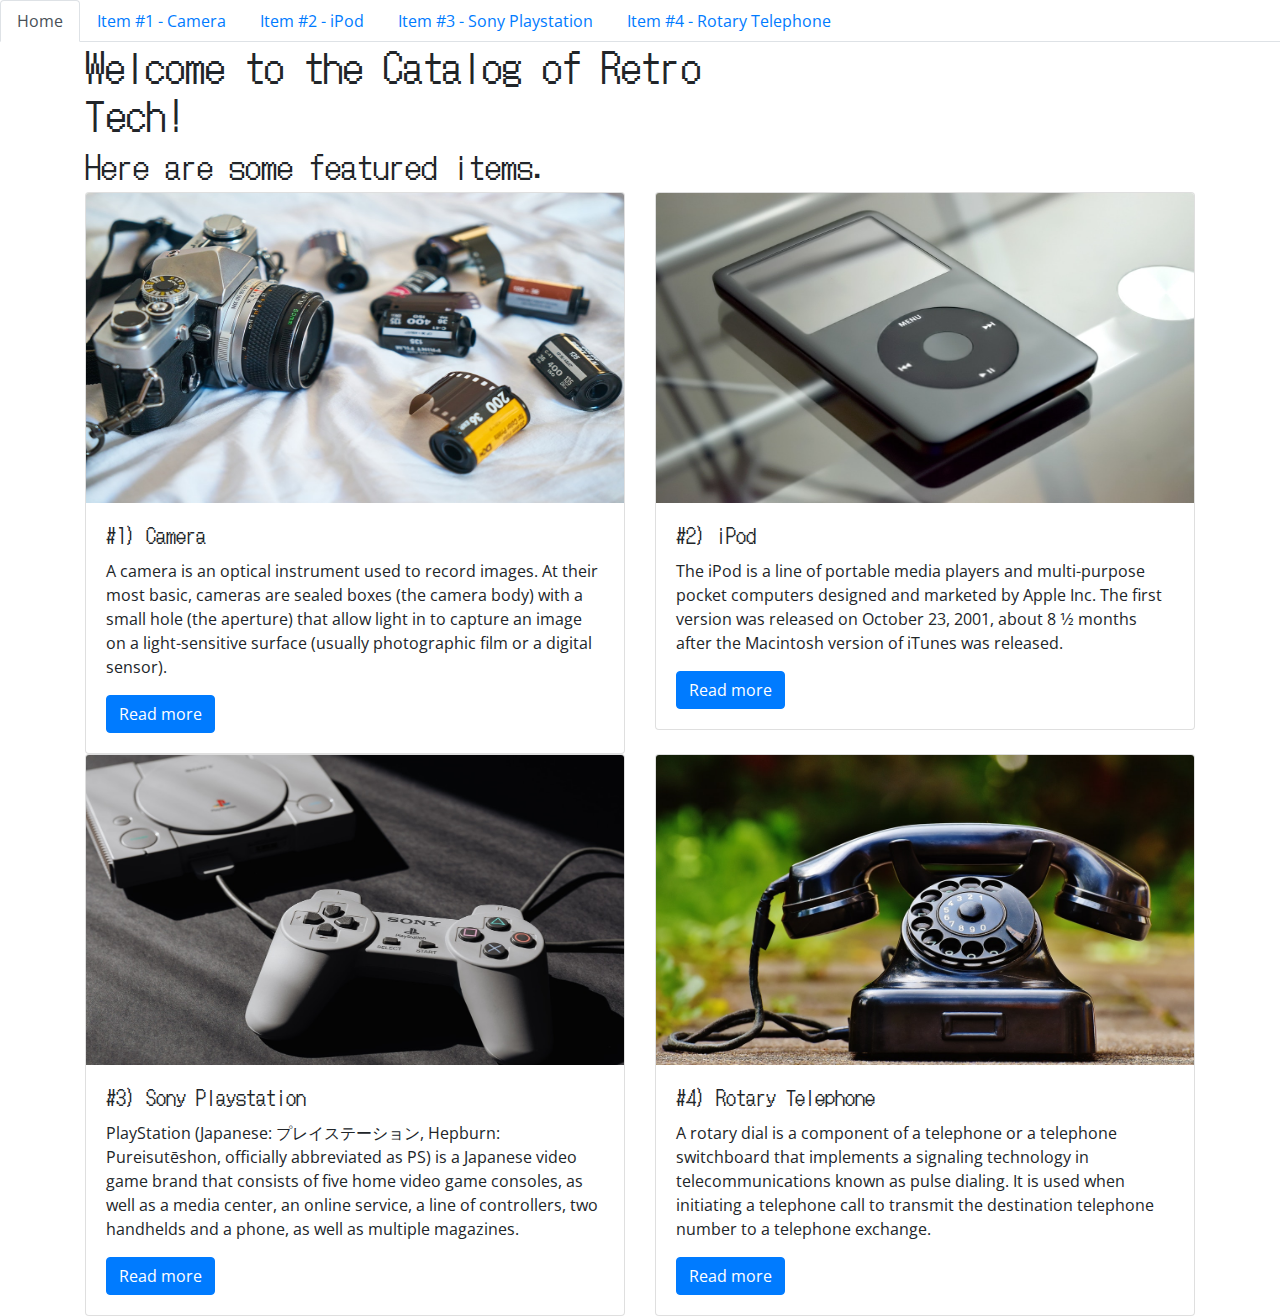
<file: index.html>
<!DOCTYPE html>
<html lang="en">

<head>
	<meta charset="utf-8">
  <meta name="viewport" content="width=device-width, initial-scale=1, shrink-to-fit=no">
	<title>Catalog of Retro Tech</title>
  <link rel="stylesheet" href="https://stackpath.bootstrapcdn.com/bootstrap/4.5.2/css/bootstrap.min.css" integrity="sha384-JcKb8q3iqJ61gNV9KGb8thSsNjpSL0n8PARn9HuZOnIxN0hoP+VmmDGMN5t9UJ0Z" crossorigin="anonymous">
  <link rel="stylesheet" href="style.css">
  <script src="https://code.jquery.com/jquery-3.5.1.slim.min.js" integrity="sha384-DfXdz2htPH0lsSSs5nCTpuj/zy4C+OGpamoFVy38MVBnE+IbbVYUew+OrCXaRkfj" crossorigin="anonymous"></script>
  <script src="https://cdn.jsdelivr.net/npm/popper.js@1.16.1/dist/umd/popper.min.js" integrity="sha384-9/reFTGAW83EW2RDu2S0VKaIzap3H66lZH81PoYlFhbGU+6BZp6G7niu735Sk7lN" crossorigin="anonymous"></script>
  <script src="https://stackpath.bootstrapcdn.com/bootstrap/4.5.2/js/bootstrap.min.js" integrity="sha384-B4gt1jrGC7Jh4AgTPSdUtOBvfO8shuf57BaghqFfPlYxofvL8/KUEfYiJOMMV+rV" crossorigin="anonymous"></script>
</head>


<body>
<ul class="nav nav-tabs">
  <li class="nav-item">
    <a class="nav-link active" href="#">Home</a>
  </li>
  <li class="nav-item">
    <a class="nav-link" href="item-1.html">Item #1 - Camera</a>
  </li>
  <li class="nav-item">
    <a class="nav-link" href="item-2.html">Item #2 - iPod</a>
  </li>
  <li class="nav-item">
    <a class="nav-link" href="item-3.html">Item #3 - Sony Playstation</a>
  </li>
  <li class="nav-item">
    <a class="nav-link" href="item-4.html">Item #4 - Rotary Telephone</a>
  </li>
</ul>

<div class="container">
  <div class="row">
    <div class="col-sm-8">
      <h1>Welcome to the Catalog of Retro Tech!</h1>
      <h2>Here are some featured items.</h2>
    </div>
  </div>
  <div class="row">
    <div class="col-sm">
  <div class="card">
  <img src="assets/camera-film.jpg" class="card-img-top" alt="camera with film">
  <div class="card-body">
    <h5 class="card-title">#1) Camera</h5>
    <p class="card-text">A camera is an optical instrument used to record images. At their most basic, cameras are sealed boxes (the camera body) with a small hole (the aperture) that allow light in to capture an image on a light-sensitive surface (usually photographic film or a digital sensor).</p>
    <a href="item-1.html" class="btn btn-primary">Read more</a>
  </div>
</div>
    </div>
    <div class="col-sm">
      <div class="card">
  <img src="assets/ipod-classic.jpg" class="card-img-top" alt="classic Apple iPod">
  <div class="card-body">
    <h5 class="card-title">#2) iPod</h5>
    <p class="card-text">The iPod is a line of portable media players and multi-purpose pocket computers designed and marketed by Apple Inc. The first version was released on October 23, 2001, about ​8 1⁄2 months after the Macintosh version of iTunes was released.</p>
    <a href="item-2.html" class="btn btn-primary">Read more</a>
  </div>
</div>
    </div>
  </div>
    <div class="row">
    <div class="col-sm">
      <div class="card">
  <img src="assets/playstation.jpg" class="card-img-top" alt="classic Sony Playstation video game console">
  <div class="card-body">
    <h5 class="card-title">#3) Sony Playstation</h5>
    <p class="card-text">PlayStation (Japanese: プレイステーション, Hepburn: Pureisutēshon, officially abbreviated as PS) is a Japanese video game brand that consists of five home video game consoles, as well as a media center, an online service, a line of controllers, two handhelds and a phone, as well as multiple magazines. </p>
    <a href="item-3.html" class="btn btn-primary">Read more</a>
  </div>
</div>
    </div>
    <div class="col-sm">
      <div class="card">
  <img src="assets/rotary-phone.jpg" class="card-img-top" alt="rotary phone">
  <div class="card-body">
    <h5 class="card-title">#4) Rotary Telephone</h5>
    <p class="card-text">A rotary dial is a component of a telephone or a telephone switchboard that implements a signaling technology in telecommunications known as pulse dialing. It is used when initiating a telephone call to transmit the destination telephone number to a telephone exchange.</p>
    <a href="item-4.html" class="btn btn-primary">Read more</a>
  </div>
</div>
    </div>
  </div>
</div>


</body>

</html>
</file>
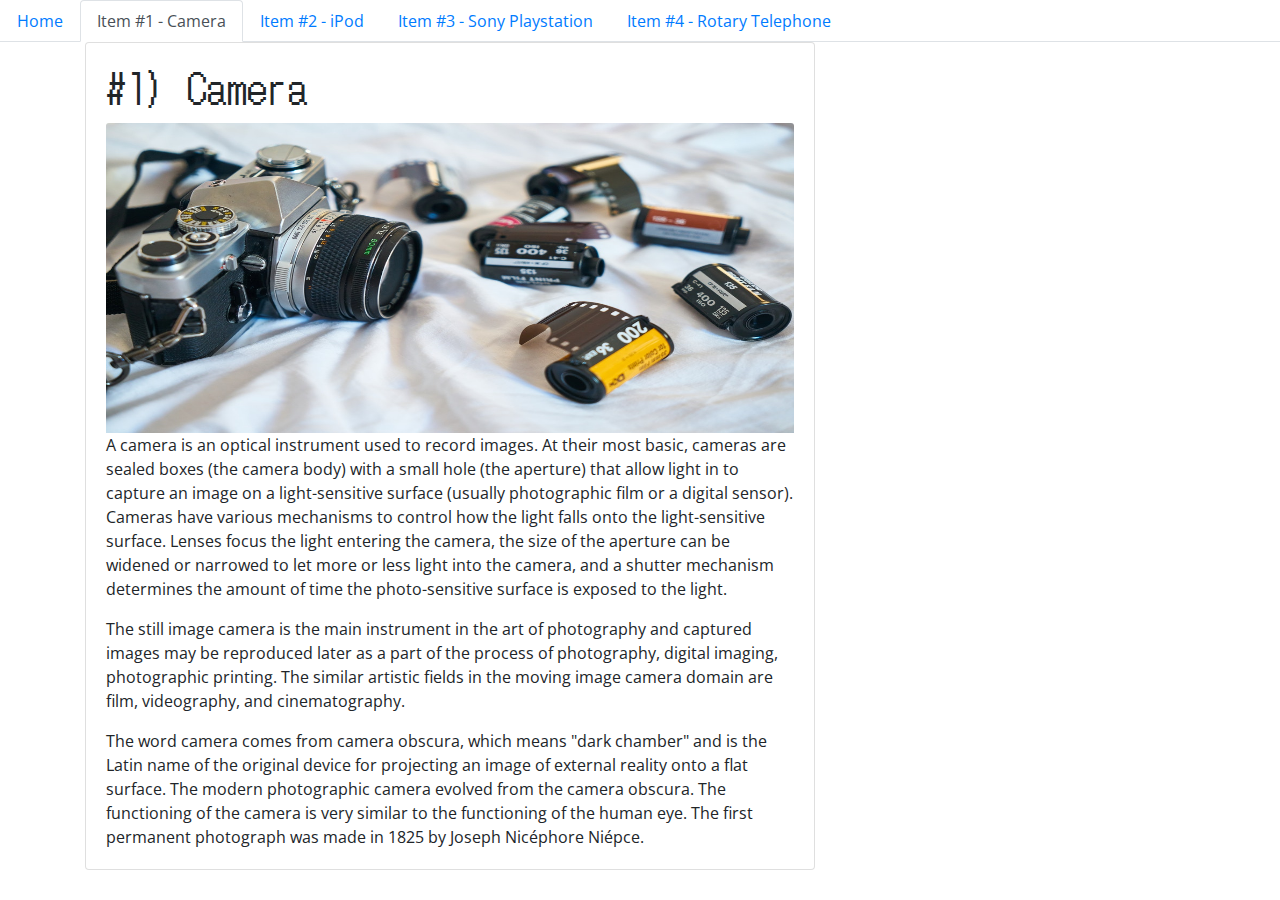
<file: item-1.html>
<!DOCTYPE html>
<html lang="en">

<head>
	<meta charset="utf-8">
  <meta name="viewport" content="width=device-width, initial-scale=1, shrink-to-fit=no">
	<title>Item #1 - Camera</title>
  <link rel="stylesheet" href="https://stackpath.bootstrapcdn.com/bootstrap/4.5.2/css/bootstrap.min.css" integrity="sha384-JcKb8q3iqJ61gNV9KGb8thSsNjpSL0n8PARn9HuZOnIxN0hoP+VmmDGMN5t9UJ0Z" crossorigin="anonymous">
  <link rel="stylesheet" href="style.css">
  <script src="https://code.jquery.com/jquery-3.5.1.slim.min.js" integrity="sha384-DfXdz2htPH0lsSSs5nCTpuj/zy4C+OGpamoFVy38MVBnE+IbbVYUew+OrCXaRkfj" crossorigin="anonymous"></script>
  <script src="https://cdn.jsdelivr.net/npm/popper.js@1.16.1/dist/umd/popper.min.js" integrity="sha384-9/reFTGAW83EW2RDu2S0VKaIzap3H66lZH81PoYlFhbGU+6BZp6G7niu735Sk7lN" crossorigin="anonymous"></script>
  <script src="https://stackpath.bootstrapcdn.com/bootstrap/4.5.2/js/bootstrap.min.js" integrity="sha384-B4gt1jrGC7Jh4AgTPSdUtOBvfO8shuf57BaghqFfPlYxofvL8/KUEfYiJOMMV+rV" crossorigin="anonymous"></script>
</head>


<body>
<ul class="nav nav-tabs">
  <li class="nav-item">
    <a class="nav-link" href="index.html">Home</a>
  </li>
  <li class="nav-item">
    <a class="nav-link active" href="#">Item #1 - Camera</a>
  </li>
  <li class="nav-item">
    <a class="nav-link" href="item-2.html">Item #2 - iPod</a>
  </li>
  <li class="nav-item">
    <a class="nav-link" href="item-3.html">Item #3 - Sony Playstation</a>
  </li>
  <li class="nav-item">
    <a class="nav-link" href="item-4.html">Item #4 - Rotary Telephone</a>
  </li>
</ul>

<div class="container">
  <div class="row">
    <div class="col-sm-8">
      <div class="card">
          <div class="card-body">
      <h1 class="card-title">#1) Camera</h1>
       <img src="assets/camera-film.jpg" class="card-img-top" alt="camera with film">
           <p class="card-text">
        A camera is an optical instrument used to record images. At their most basic, cameras are sealed boxes (the camera body) with a small hole (the aperture) that allow light in to capture an image on a light-sensitive surface (usually photographic film or a digital sensor). Cameras have various mechanisms to control how the light falls onto the light-sensitive surface. Lenses focus the light entering the camera, the size of the aperture can be widened or narrowed to let more or less light into the camera, and a shutter mechanism determines the amount of time the photo-sensitive surface is exposed to the light.
      </p>
      <p class="card-text">
        The still image camera is the main instrument in the art of photography and captured images may be reproduced later as a part of the process of photography, digital imaging, photographic printing. The similar artistic fields in the moving image camera domain are film, videography, and cinematography.
      </p>
      <p class="card-text">
        The word camera comes from camera obscura, which means "dark chamber" and is the Latin name of the original device for projecting an image of external reality onto a flat surface. The modern photographic camera evolved from the camera obscura. The functioning of the camera is very similar to the functioning of the human eye. The first permanent photograph was made in 1825 by Joseph Nicéphore Niépce. 
      </p>
      </div>
      </div>
    </div>
</div>


</body>

</html>
</file>
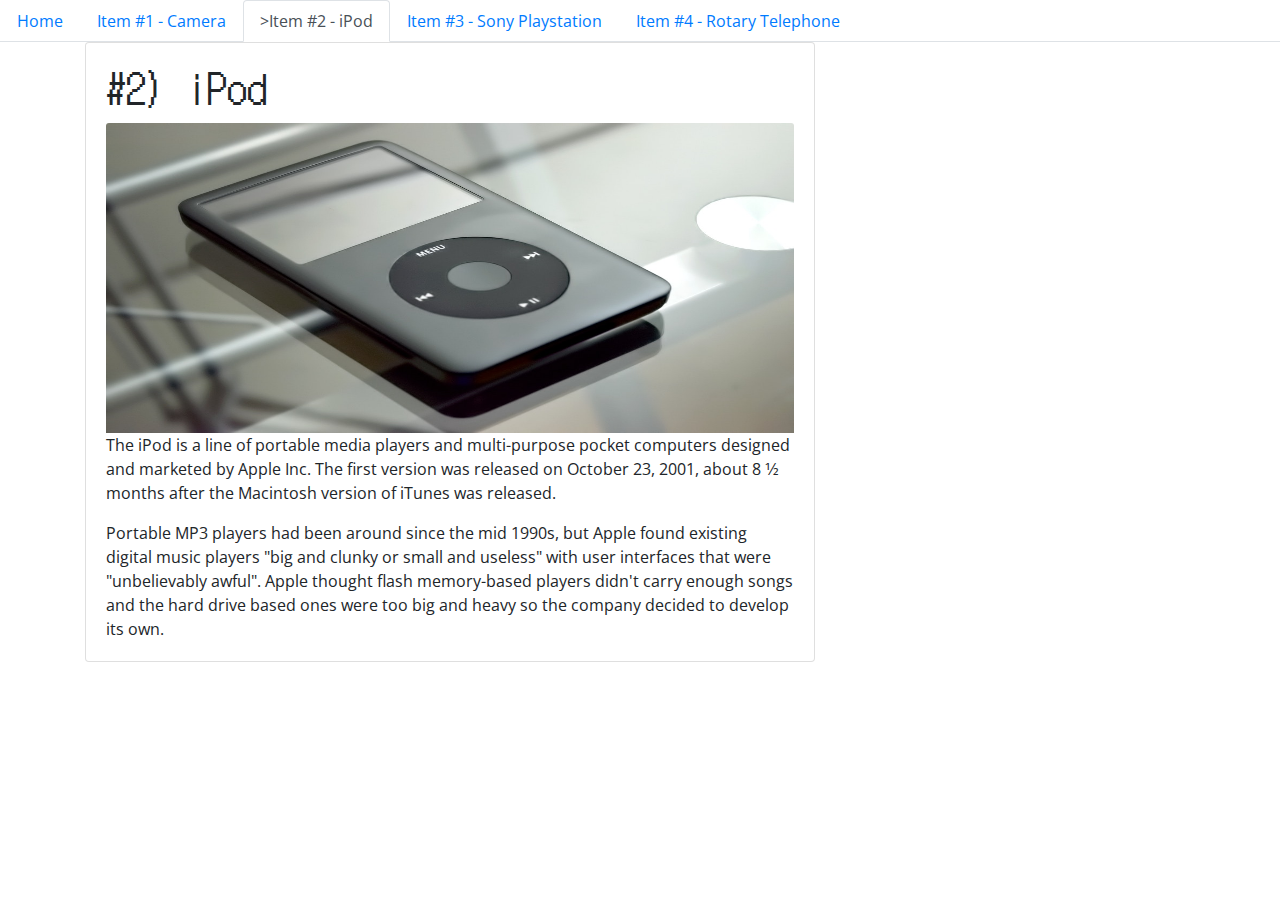
<file: item-2.html>
<!DOCTYPE html>
<html lang="en">

<head>
	<meta charset="utf-8">
  <meta name="viewport" content="width=device-width, initial-scale=1, shrink-to-fit=no">
	<title>Item #2 - iPod</title>
  <link rel="stylesheet" href="https://stackpath.bootstrapcdn.com/bootstrap/4.5.2/css/bootstrap.min.css" integrity="sha384-JcKb8q3iqJ61gNV9KGb8thSsNjpSL0n8PARn9HuZOnIxN0hoP+VmmDGMN5t9UJ0Z" crossorigin="anonymous">
  <link rel="stylesheet" href="style.css">
  <script src="https://code.jquery.com/jquery-3.5.1.slim.min.js" integrity="sha384-DfXdz2htPH0lsSSs5nCTpuj/zy4C+OGpamoFVy38MVBnE+IbbVYUew+OrCXaRkfj" crossorigin="anonymous"></script>
  <script src="https://cdn.jsdelivr.net/npm/popper.js@1.16.1/dist/umd/popper.min.js" integrity="sha384-9/reFTGAW83EW2RDu2S0VKaIzap3H66lZH81PoYlFhbGU+6BZp6G7niu735Sk7lN" crossorigin="anonymous"></script>
  <script src="https://stackpath.bootstrapcdn.com/bootstrap/4.5.2/js/bootstrap.min.js" integrity="sha384-B4gt1jrGC7Jh4AgTPSdUtOBvfO8shuf57BaghqFfPlYxofvL8/KUEfYiJOMMV+rV" crossorigin="anonymous"></script>
</head>


<body>
<ul class="nav nav-tabs">
  <li class="nav-item">
    <a class="nav-link" href="index.html">Home</a>
  </li>
  <li class="nav-item">
    <a class="nav-link" href="item-1.html">Item #1 - Camera</a>
  </li>
  <li class="nav-item">
    <a class="nav-link active" href="#">>Item #2 - iPod</a>
  </li>
  <li class="nav-item">
    <a class="nav-link" href="item-3.html">Item #3 - Sony Playstation</a>
  </li>
  <li class="nav-item">
    <a class="nav-link" href="item-4.html">Item #4 - Rotary Telephone</a>
  </li>
</ul>

<div class="container">
  <div class="row">
    <div class="col-sm-8">
      <div class="card">
          <div class="card-body">
      <h1 class="card-title">#2) iPod</h1>
       <img src="assets/ipod-classic.jpg" class="card-img-top" alt="classic iPod">
           <p class="card-text">
            The iPod is a line of portable media players and multi-purpose pocket computers designed and marketed by Apple Inc. The first version was released on October 23, 2001, about ​8 1⁄2 months after the Macintosh version of iTunes was released.
      </p>
      <p class="card-text">
        Portable MP3 players had been around since the mid 1990s, but Apple found existing digital music players "big and clunky or small and useless" with user interfaces that were "unbelievably awful". Apple thought flash memory-based players didn't carry enough songs and the hard drive based ones were too big and heavy so the company decided to develop its own.
      </p>
      </div>
      </div>
    </div>
</div>


</body>

</html>
</file>
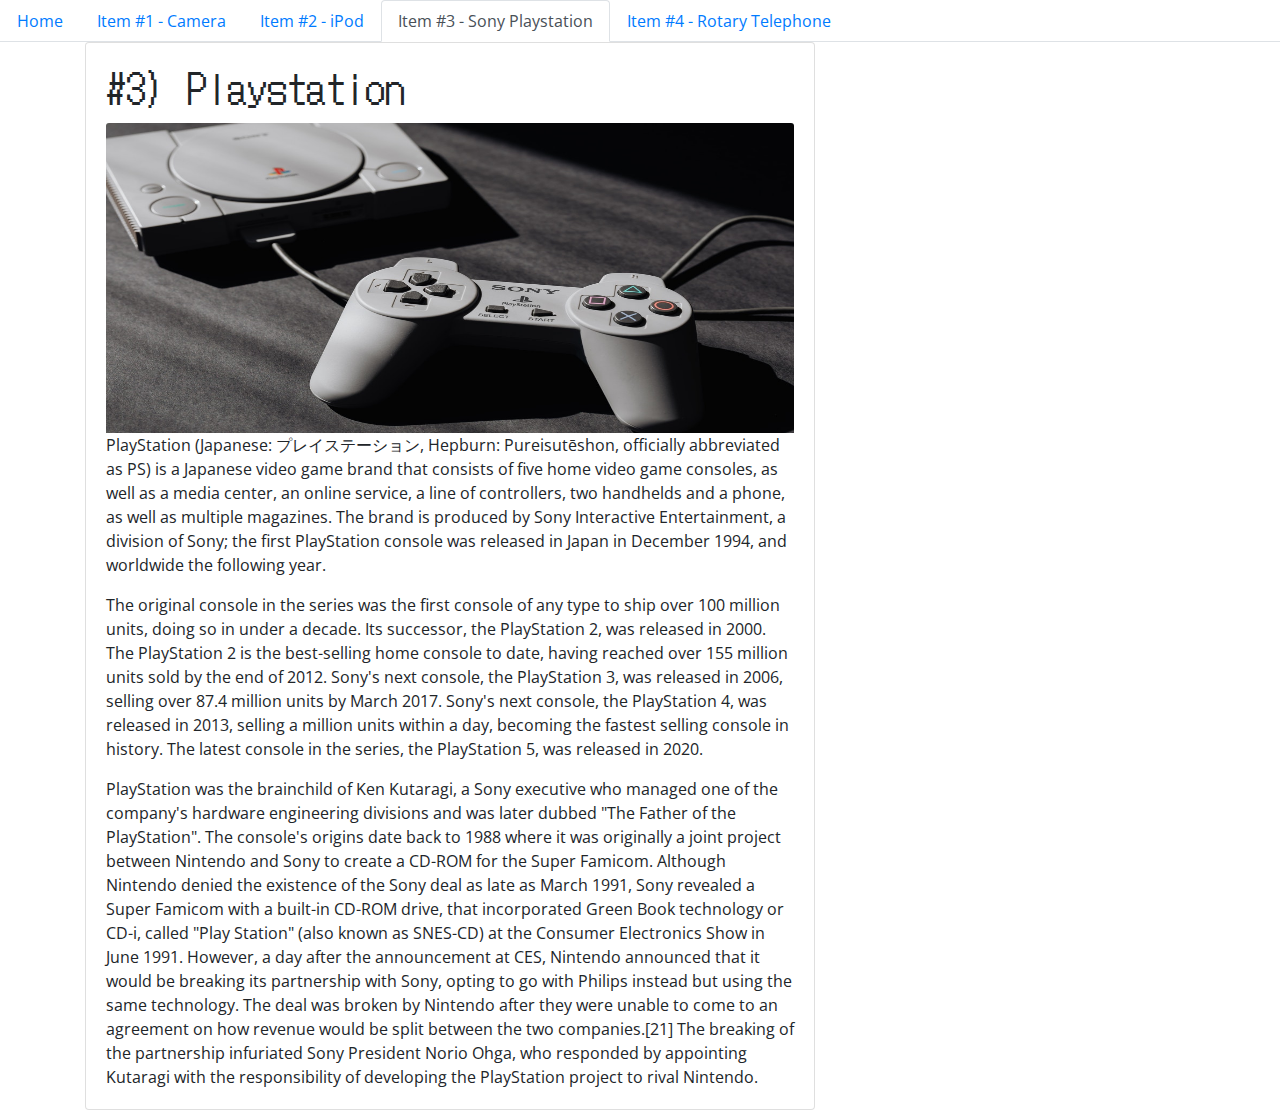
<file: item-3.html>
<!DOCTYPE html>
<html lang="en">

<head>
	<meta charset="utf-8">
  <meta name="viewport" content="width=device-width, initial-scale=1, shrink-to-fit=no">
	<title>Item #3 - Playstation</title>
  <link rel="stylesheet" href="https://stackpath.bootstrapcdn.com/bootstrap/4.5.2/css/bootstrap.min.css" integrity="sha384-JcKb8q3iqJ61gNV9KGb8thSsNjpSL0n8PARn9HuZOnIxN0hoP+VmmDGMN5t9UJ0Z" crossorigin="anonymous">
  <link rel="stylesheet" href="style.css">
  <script src="https://code.jquery.com/jquery-3.5.1.slim.min.js" integrity="sha384-DfXdz2htPH0lsSSs5nCTpuj/zy4C+OGpamoFVy38MVBnE+IbbVYUew+OrCXaRkfj" crossorigin="anonymous"></script>
  <script src="https://cdn.jsdelivr.net/npm/popper.js@1.16.1/dist/umd/popper.min.js" integrity="sha384-9/reFTGAW83EW2RDu2S0VKaIzap3H66lZH81PoYlFhbGU+6BZp6G7niu735Sk7lN" crossorigin="anonymous"></script>
  <script src="https://stackpath.bootstrapcdn.com/bootstrap/4.5.2/js/bootstrap.min.js" integrity="sha384-B4gt1jrGC7Jh4AgTPSdUtOBvfO8shuf57BaghqFfPlYxofvL8/KUEfYiJOMMV+rV" crossorigin="anonymous"></script>
</head>


<body>
<ul class="nav nav-tabs">
  <li class="nav-item">
    <a class="nav-link" href="index.html">Home</a>
  </li>
  <li class="nav-item">
    <a class="nav-link" href="item-1.html">Item #1 - Camera</a>
  </li>
  <li class="nav-item">
    <a class="nav-link" href="item-2.html">Item #2 - iPod</a>
  </li>
  <li class="nav-item">
    <a class="nav-link active" href="#">Item #3 - Sony Playstation</a>
  </li>
  <li class="nav-item">
    <a class="nav-link" href="item-4.html">Item #4 - Rotary Telephone</a>
  </li>
</ul>

<div class="container">
  <div class="row">
    <div class="col-sm-8">
      <div class="card">
          <div class="card-body">
      <h1 class="card-title">#3) Playstation</h1>
       <img src="assets/playstation.jpg" class="card-img-top" alt="classic Sony Playstation video game console">
           <p class="card-text">
            PlayStation (Japanese: プレイステーション, Hepburn: Pureisutēshon, officially abbreviated as PS) is a Japanese video game brand that consists of five home video game consoles, as well as a media center, an online service, a line of controllers, two handhelds and a phone, as well as multiple magazines. The brand is produced by Sony Interactive Entertainment, a division of Sony; the first PlayStation console was released in Japan in December 1994, and worldwide the following year.
      </p>
      <p class="card-text">
        The original console in the series was the first console of any type to ship over 100 million units, doing so in under a decade. Its successor, the PlayStation 2, was released in 2000. The PlayStation 2 is the best-selling home console to date, having reached over 155 million units sold by the end of 2012. Sony's next console, the PlayStation 3, was released in 2006, selling over 87.4 million units by March 2017. Sony's next console, the PlayStation 4, was released in 2013, selling a million units within a day, becoming the fastest selling console in history. The latest console in the series, the PlayStation 5, was released in 2020.
      </p>
      <p class="card-text">
        PlayStation was the brainchild of Ken Kutaragi, a Sony executive who managed one of the company's hardware engineering divisions and was later dubbed "The Father of the PlayStation". The console's origins date back to 1988 where it was originally a joint project between Nintendo and Sony to create a CD-ROM for the Super Famicom. Although Nintendo denied the existence of the Sony deal as late as March 1991, Sony revealed a Super Famicom with a built-in CD-ROM drive, that incorporated Green Book technology or CD-i, called "Play Station" (also known as SNES-CD) at the Consumer Electronics Show in June 1991. However, a day after the announcement at CES, Nintendo announced that it would be breaking its partnership with Sony, opting to go with Philips instead but using the same technology. The deal was broken by Nintendo after they were unable to come to an agreement on how revenue would be split between the two companies.[21] The breaking of the partnership infuriated Sony President Norio Ohga, who responded by appointing Kutaragi with the responsibility of developing the PlayStation project to rival Nintendo.
      </p>
      </div>
      </div>
    </div>
</div>


</body>

</html>
</file>
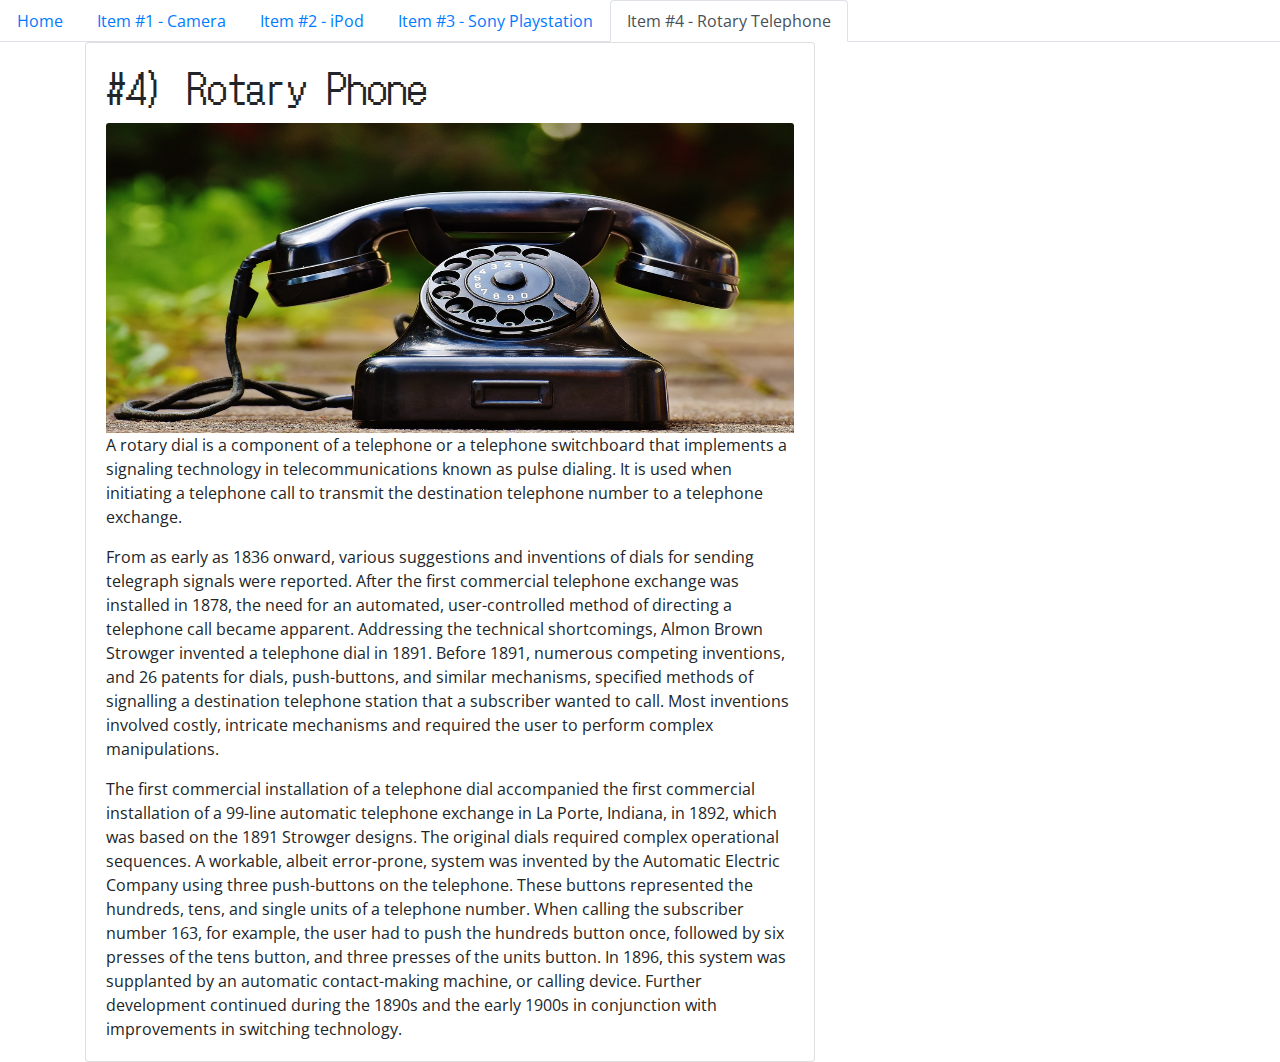
<file: item-4.html>
<!DOCTYPE html>
<html lang="en">

<head>
	<meta charset="utf-8">
  <meta name="viewport" content="width=device-width, initial-scale=1, shrink-to-fit=no">
	<title>Item #4 - Rotary Phone</title>
  <link rel="stylesheet" href="https://stackpath.bootstrapcdn.com/bootstrap/4.5.2/css/bootstrap.min.css" integrity="sha384-JcKb8q3iqJ61gNV9KGb8thSsNjpSL0n8PARn9HuZOnIxN0hoP+VmmDGMN5t9UJ0Z" crossorigin="anonymous">
  <link rel="stylesheet" href="style.css">
  <script src="https://code.jquery.com/jquery-3.5.1.slim.min.js" integrity="sha384-DfXdz2htPH0lsSSs5nCTpuj/zy4C+OGpamoFVy38MVBnE+IbbVYUew+OrCXaRkfj" crossorigin="anonymous"></script>
  <script src="https://cdn.jsdelivr.net/npm/popper.js@1.16.1/dist/umd/popper.min.js" integrity="sha384-9/reFTGAW83EW2RDu2S0VKaIzap3H66lZH81PoYlFhbGU+6BZp6G7niu735Sk7lN" crossorigin="anonymous"></script>
  <script src="https://stackpath.bootstrapcdn.com/bootstrap/4.5.2/js/bootstrap.min.js" integrity="sha384-B4gt1jrGC7Jh4AgTPSdUtOBvfO8shuf57BaghqFfPlYxofvL8/KUEfYiJOMMV+rV" crossorigin="anonymous"></script>
</head>


<body>
<ul class="nav nav-tabs">
  <li class="nav-item">
    <a class="nav-link" href="index.html">Home</a>
  </li>
  <li class="nav-item">
    <a class="nav-link" href="item-1.html">Item #1 - Camera</a>
  </li>
  <li class="nav-item">
    <a class="nav-link" href="item-2.html">Item #2 - iPod</a>
  </li>
  <li class="nav-item">
    <a class="nav-link" href="item-3.html">Item #3 - Sony Playstation</a>
  </li>
  <li class="nav-item">
    <a class="nav-link active" href="#">Item #4 - Rotary Telephone</a>
  </li>
</ul>

<div class="container">
  <div class="row">
    <div class="col-sm-8">
      <div class="card">
          <div class="card-body">
      <h1 class="card-title">#4) Rotary Phone</h1>
       <img src="assets/rotary-phone.jpg" class="card-img-top" alt="rotary phone">
           <p class="card-text">
            A rotary dial is a component of a telephone or a telephone switchboard that implements a signaling technology in telecommunications known as pulse dialing. It is used when initiating a telephone call to transmit the destination telephone number to a telephone exchange. 
      </p>
      <p class="card-text">
        From as early as 1836 onward, various suggestions and inventions of dials for sending telegraph signals were reported. After the first commercial telephone exchange was installed in 1878, the need for an automated, user-controlled method of directing a telephone call became apparent. Addressing the technical shortcomings, Almon Brown Strowger invented a telephone dial in 1891. Before 1891, numerous competing inventions, and 26 patents for dials, push-buttons, and similar mechanisms, specified methods of signalling a destination telephone station that a subscriber wanted to call. Most inventions involved costly, intricate mechanisms and required the user to perform complex manipulations.
      </p>
      <p class="card-text">
        The first commercial installation of a telephone dial accompanied the first commercial installation of a 99-line automatic telephone exchange in La Porte, Indiana, in 1892, which was based on the 1891 Strowger designs. The original dials required complex operational sequences. A workable, albeit error-prone, system was invented by the Automatic Electric Company using three push-buttons on the telephone. These buttons represented the hundreds, tens, and single units of a telephone number. When calling the subscriber number 163, for example, the user had to push the hundreds button once, followed by six presses of the tens button, and three presses of the units button. In 1896, this system was supplanted by an automatic contact-making machine, or calling device. Further development continued during the 1890s and the early 1900s in conjunction with improvements in switching technology. 
      </p>
      </div>
      </div>
    </div>
</div>


</body>

</html>
</file>
<file: style.css>
@import url('https://fonts.googleapis.com/css2?family=DotGothic16&family=Open+Sans&display=swap');

a:hover {
  color: #1e824c;
}

.card img {
  height: 310px;
}

body {
  font-family: 'Open Sans', sans-serif;
}

h1, h2, h3, h4, h5, h6 {
  font-family: 'DotGothic16', sans-serif;
}
</file>
